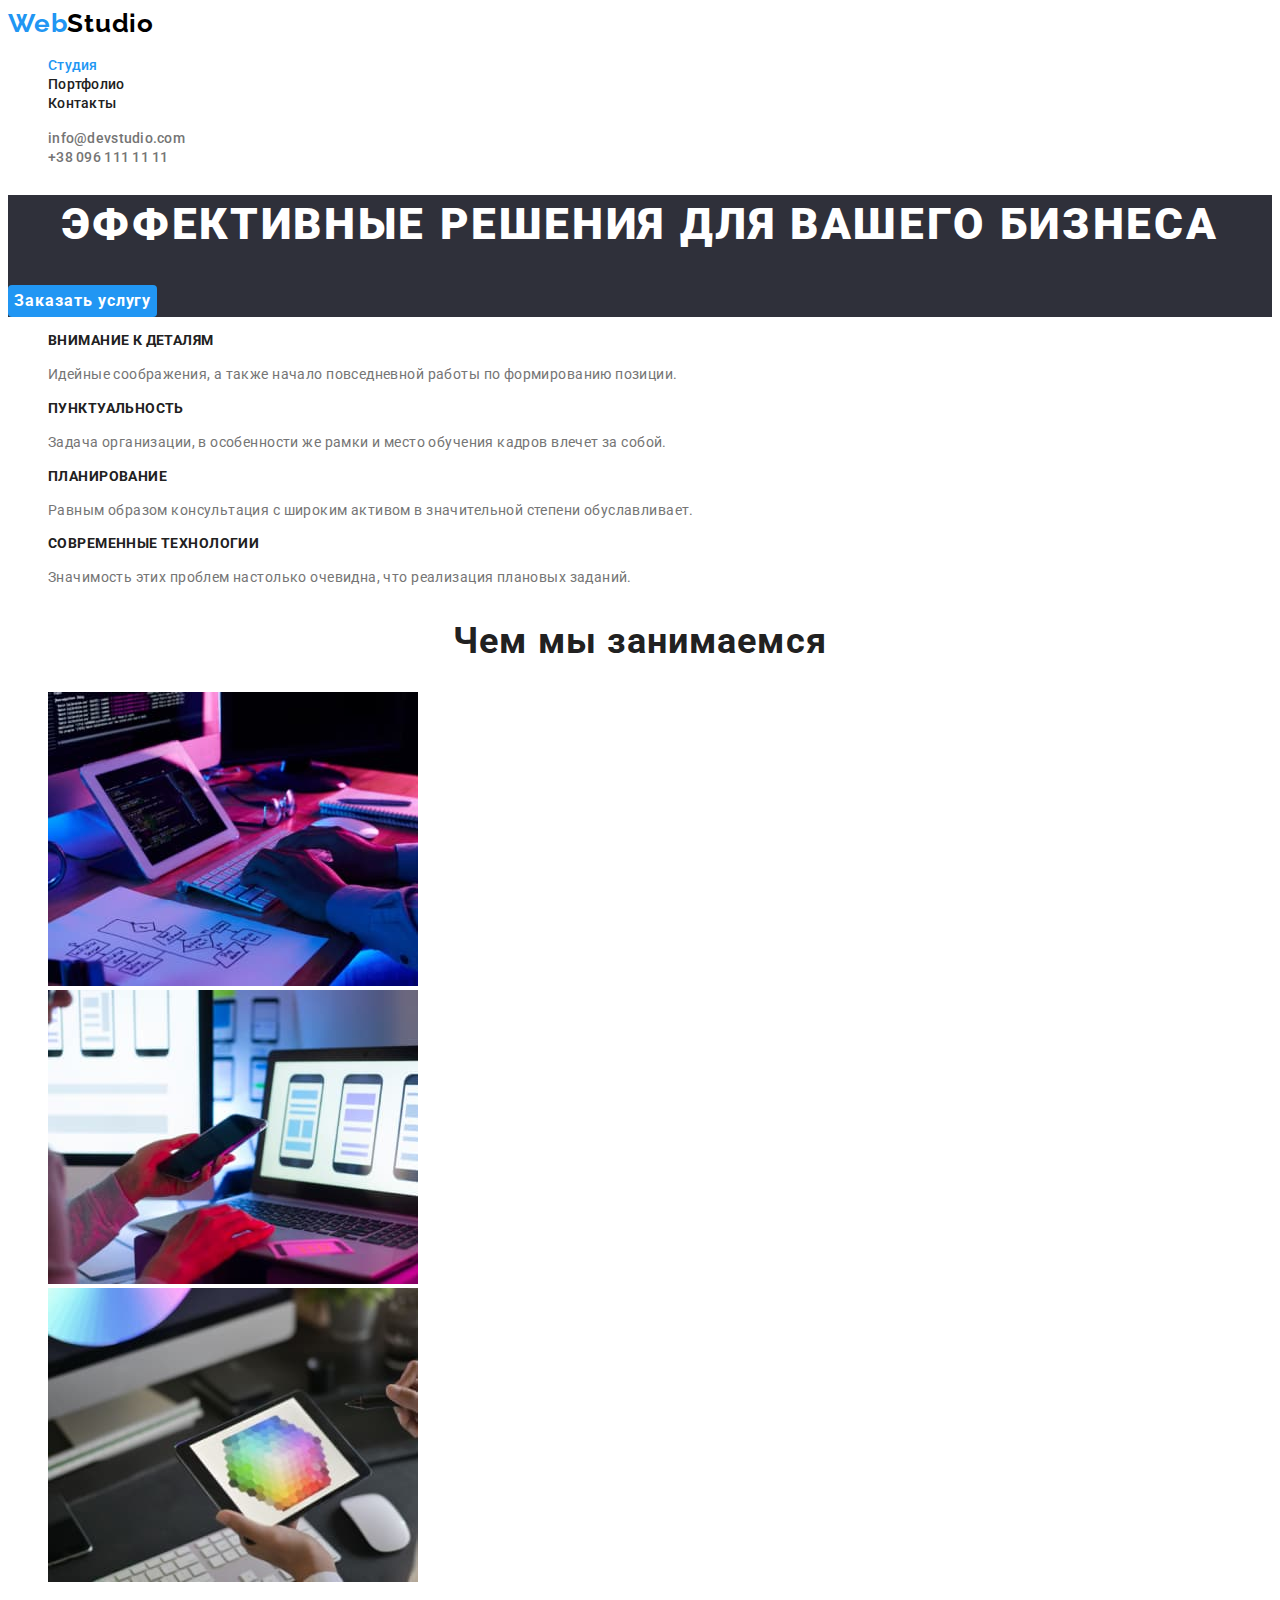
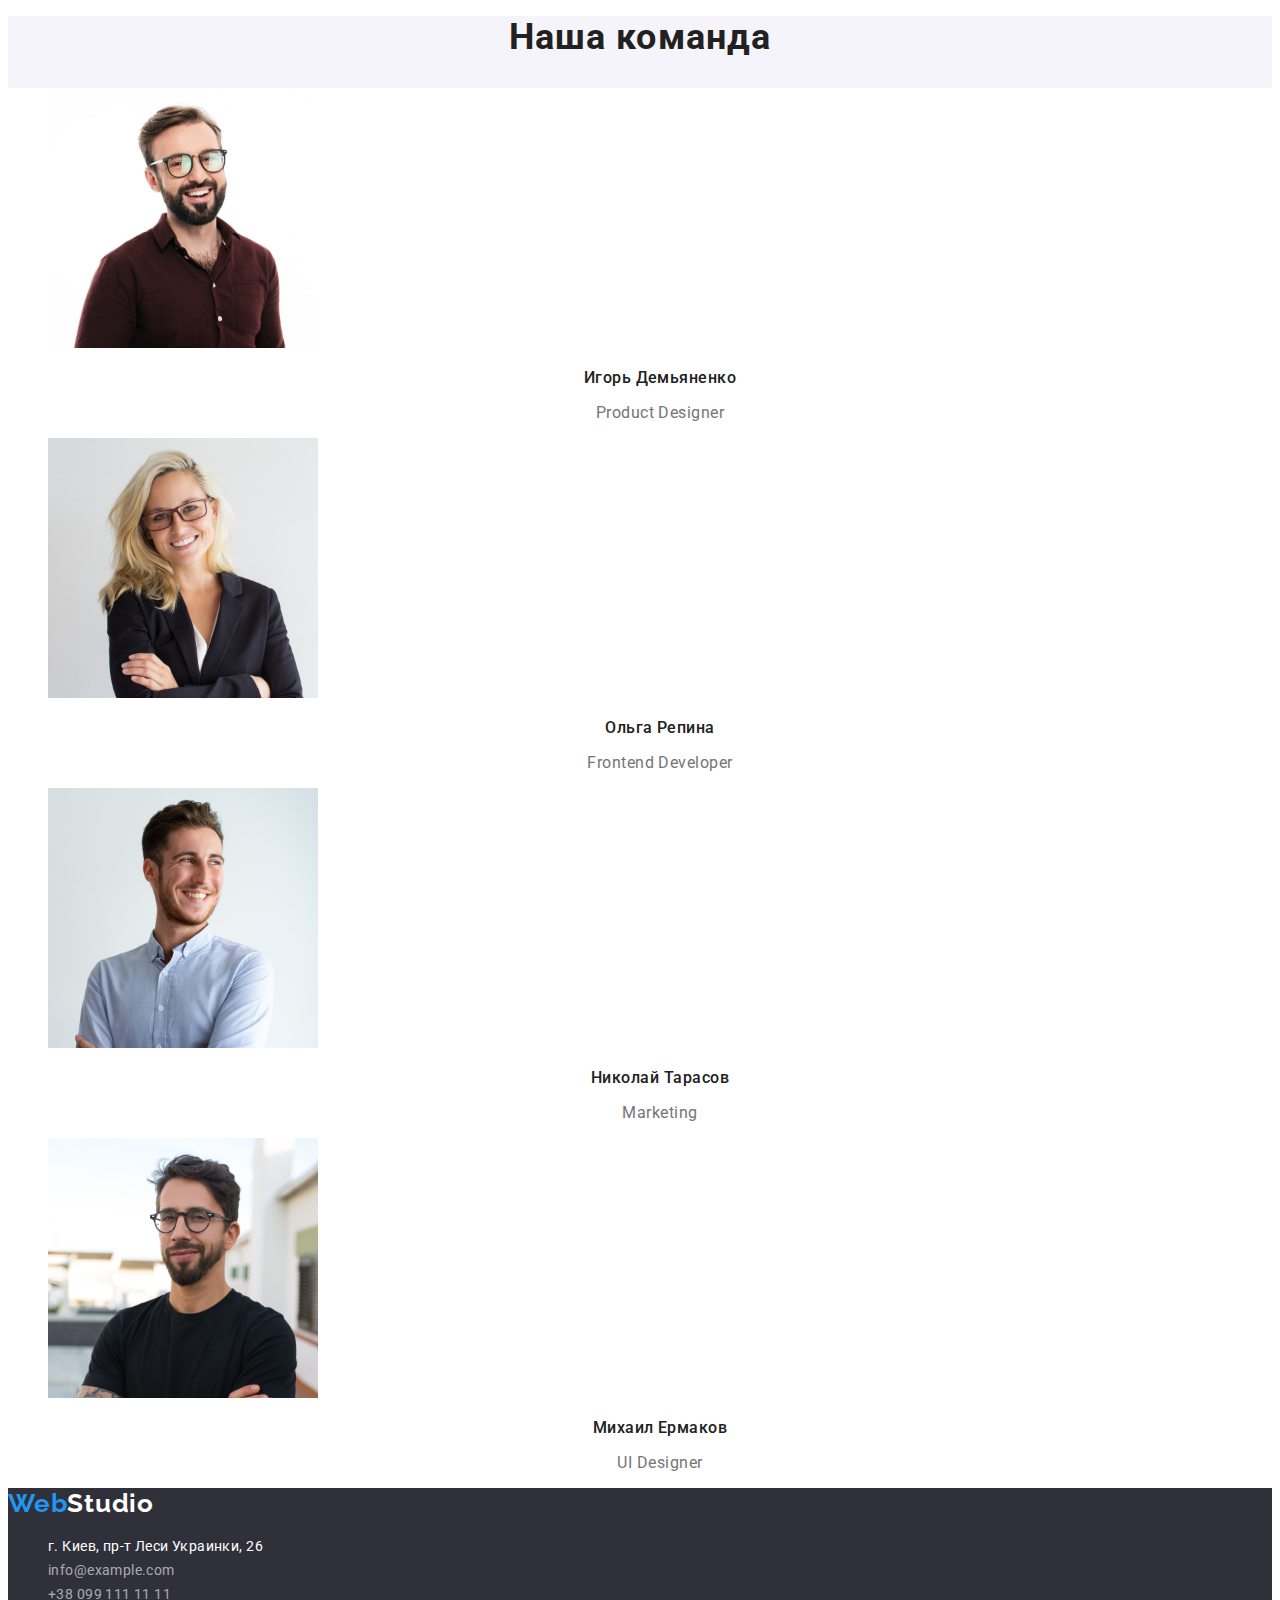
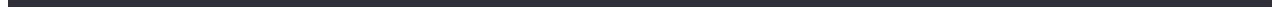
<file: index.html>
<!DOCTYPE html>
<html lang="ru">
  <head>
    <meta charset="UTF-8" />
    <meta http-equiv="X-UA-Compatible" content="IE=edge" />
    <meta name="viewport" content="width=device-width, initial-scale=1.0" />
    <title>ВебСтудия</title>
     <link rel="preconnect" href="https://fonts.googleapis.com">
<link rel="preconnect" href="https://fonts.gstatic.com" crossorigin>
<link href="https://fonts.googleapis.com/css2?family=Raleway:wght@700&family=Roboto:wght@400;500;700;900&display=swap" rel="stylesheet">
    <link rel="stylesheet" href="./css/styles.css">
  </head>
  <body>
    <header>
      <nav class="nav">
        <a href="./index.html" class="logo"><span class="logo-color">Web</span>Studio</a>
        <ul class="nav-list list">
          <li class="nav-item"><a class="nav-link current" href="./index.html">Студия</a></li>
          <li class="nav-item"><a class="nav-link" href="./portfolio.html">Портфолио</a></li>
          <li class="nav-item"><a class="nav-link" href="">Контакты</a></li>
        </ul>
      </nav>
      <ul class="contacts list">
        <li><a class="contacts-link" href="mailto:info@devstudio.com">info@devstudio.com</a></li>
        <li><a class="contacts-link" href="tel:+380961111111">+38 096 111 11 11</a></li>
      </ul>
    </header>
    <main>
      <section class="hero">
        <h1 class="hero-title">Эффективные решения для вашего бизнеса</h1>
        <button class="hero-btn" type="button">Заказать услугу</button>
      </section>
      <section class="benefits">
        <h2 class="benefits-main-title visually-hidden">Наши преимущества</h2>
        <ul class="benefits-list list">
          <li  class="benefits-item">
            <h3 class="benefits-title">Внимание к деталям</h3>
            <p class="benefits-text">Идейные соображения, а также начало повседневной работы по формированию позиции.</p>
          </li>
          <li class="benefits-item">
            <h3 class="benefits-title">Пунктуальность</h3>
            <p class="benefits-text">
              Задача организации, в особенности же рамки и место обучения кадров влечет за собой.
            </p>
          </li>
          <li class="benefits-item">
            <h3 class="benefits-title">Планирование</h3>
            <p class="benefits-text">
              Равным образом консультация с широким активом в значительной степени обуславливает.
            </p>
          </li>
          <li>
            <h3 class="benefits-title">Современные технологии</h3>
            <p class="benefits-text">Значимость этих проблем настолько очевидна, что реализация плановых заданий.</p>
          </li>
        </ul>
      </section>
      <section class="works">
        <h2 class="works-main-title">Чем мы занимаемся</h2>
        <ul class="works-list list">
          <li>
            <img src="./images/img-1.jpg" alt="верстка сайтов" width="370" />
          </li>
          <li>
            <img src="./images/img-2.jpg" alt="адаптивная верстка сайтов" width="370" />
          </li>
          <li>
            <img src="./images/img-3.jpg" alt="адаптация изображения" width="370" />
          </li>
        </ul>
      </section>
      <section class="team">
        <h2 class="team-main-title">Наша команда</h2>
        <ul class="team-list list">
          <li  class="team-item">
            <img class="team-image" src="./images/img-4.jpg" alt="Продуктовый дизайнер" width="270" />
            <h3 class="team-title">Игорь Демьяненко</h3>
            <p class="team-text">Product Designer</p>
          </li>
          <li class="team-item">
            <img class="team-image" src="./images/img-5.jpg" alt="Разработчик" width="270" />
            <h3 class="team-title">Ольга Репина</h3>
            <p class="team-text">Frontend Developer</p>
          </li>
          <li class="team-item">
            <img class="team-image" src="./images/img-6.jpg" alt="Маркетолог" width="270" />
            <h3 class="team-title">Николай Тарасов</h3>
            <p class="team-text">Marketing</p>
          </li>
          <li class="team-item">
            <img class="team-image" src="./images/img-7.jpg" alt="Дизайнер" width="270" />
            <h3 class="team-title">Михаил Ермаков</h3>
            <p class="team-text">UI Designer</p>
          </li>
        </ul>
      </section>
    </main>
    <footer class="footer">
      <a href="./index.html" class="footer-logo"><span class="logo-color">Web</span>Studio</a>
      <address class="address">
        <ul class="address-list">
          <li class="address-item">
            <a class="address-location" href="https://goo.gl/maps/3rtvKyYyHXyRLcog7" target="_blank" rel="noopener noreferrer nofollow">
              г. Киев, пр-т Леси Украинки, 26
            </a>
          </li>
          <li class="address-item">
            <a class="address-link" href="mailto:info@example.com">info@example.com</a>
          </li>
          <li class="address-item">
            <a class="address-link" href="tel:+380991111111">+38 099 111 11 11</a>
          </li>
        </ul>
      </address>
    </footer>
  </body>
</html>
</file>
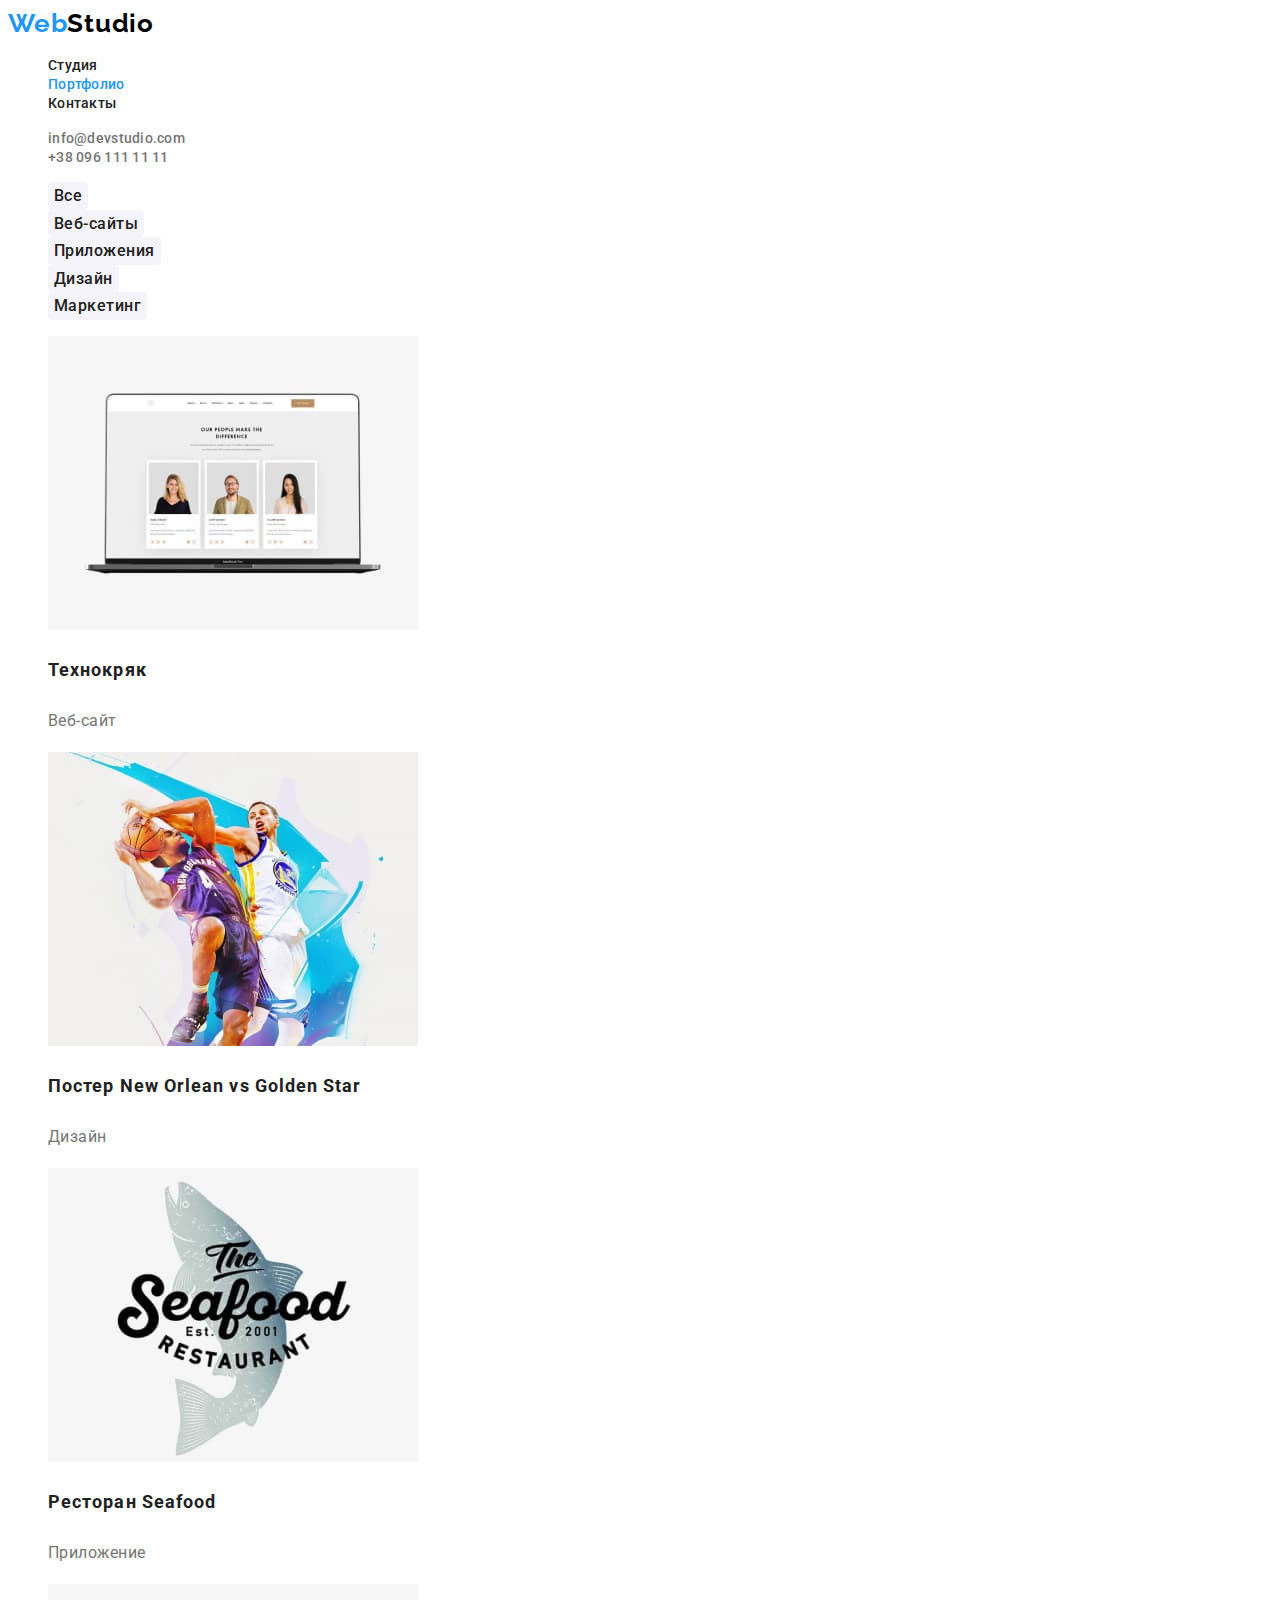
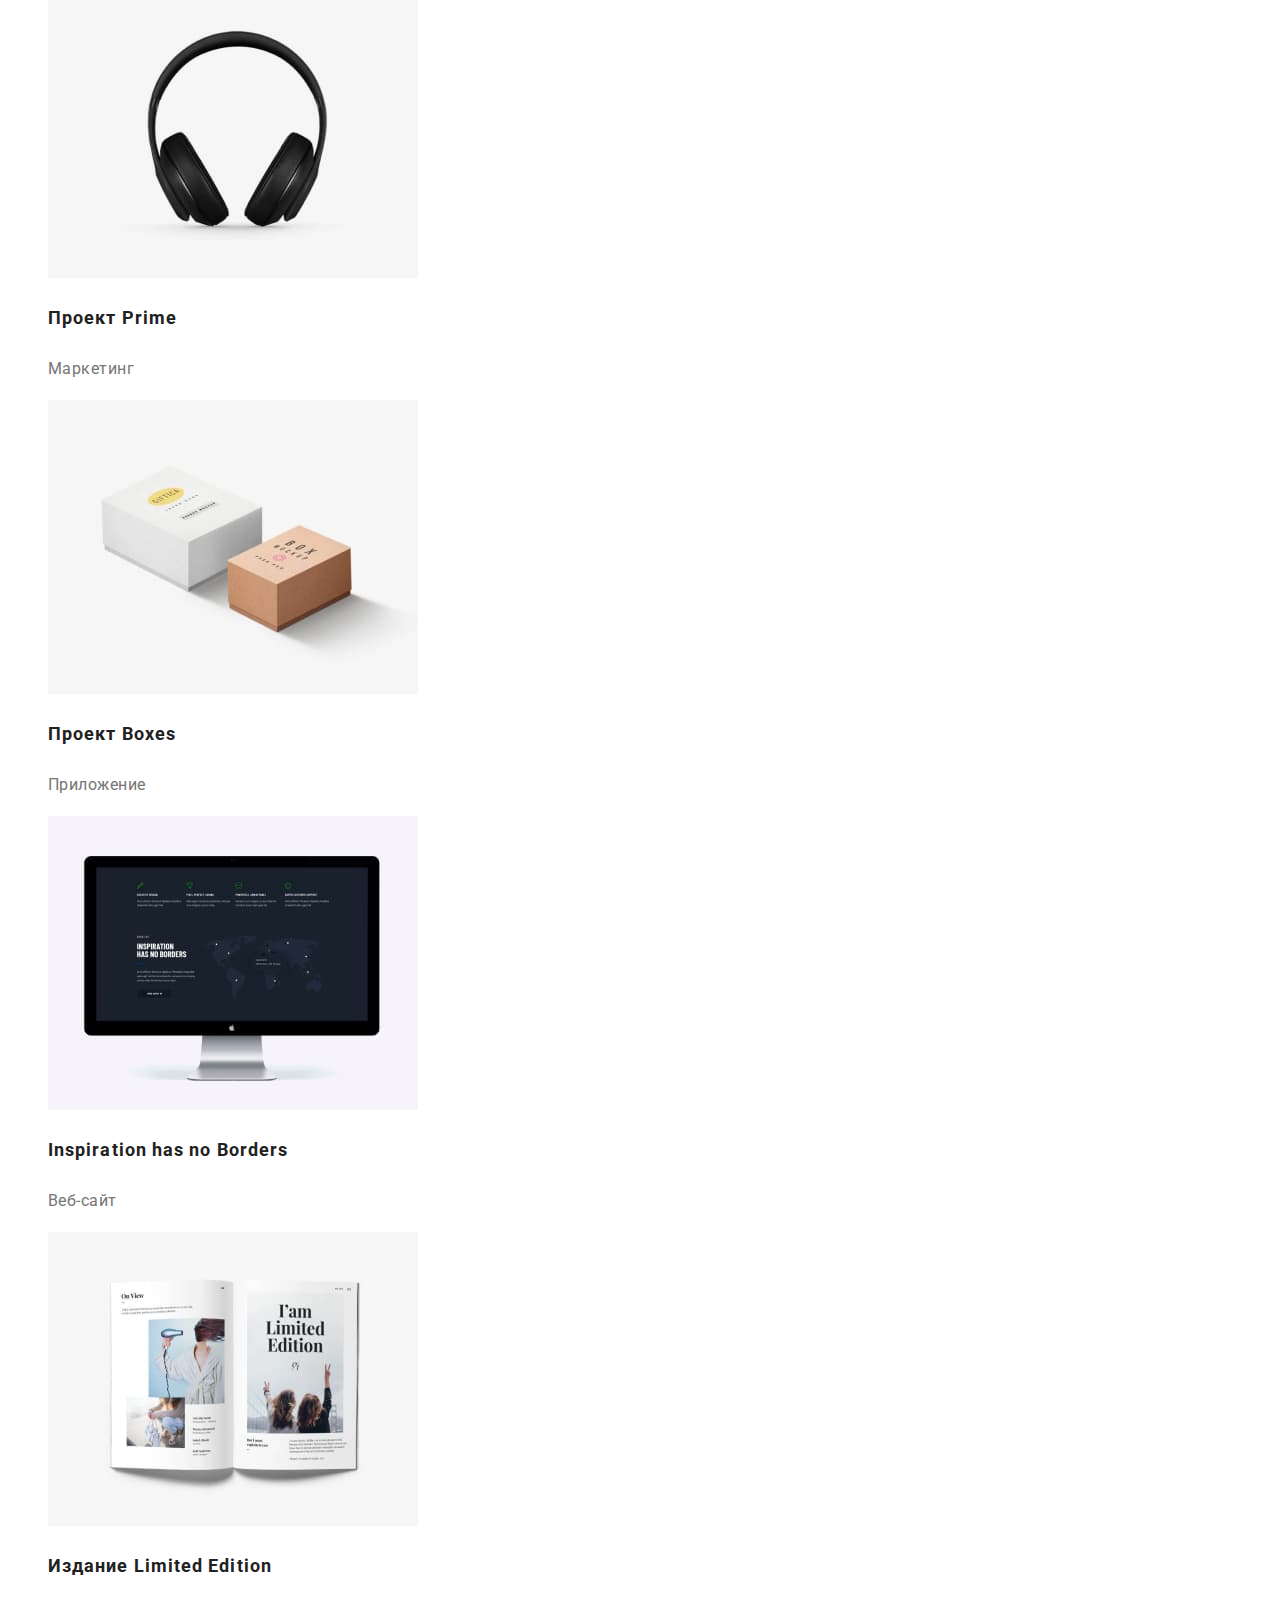
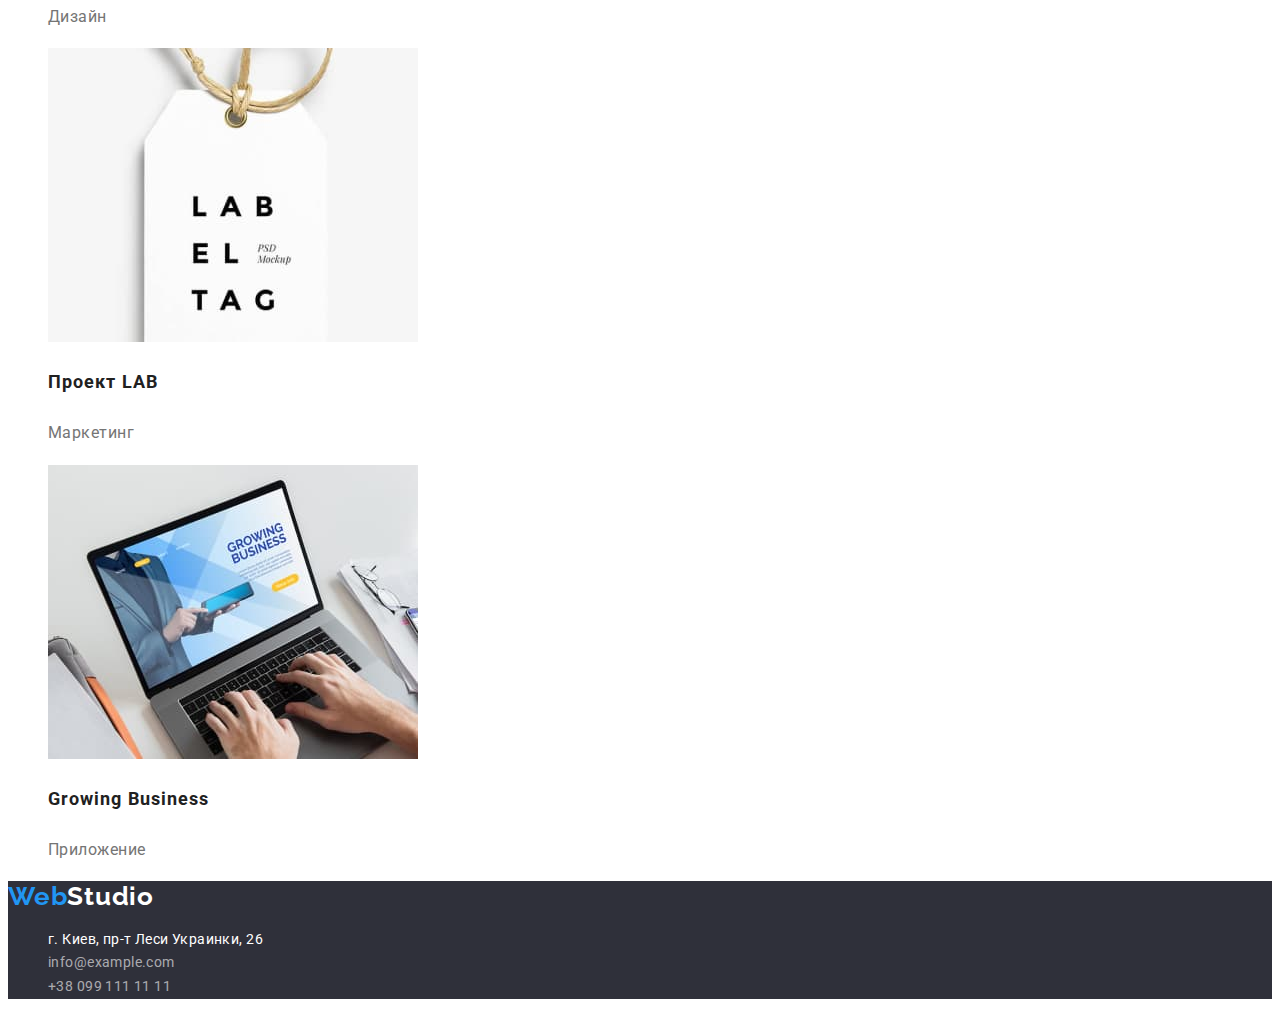
<file: portfolio.html>
<!DOCTYPE html>
<html lang="ru">
  <head>
    <meta charset="UTF-8" />
    <meta http-equiv="X-UA-Compatible" content="IE=edge" />
    <meta name="viewport" content="width=device-width, initial-scale=1.0" />
    <title>ВебСтудия</title>
    <link rel="preconnect" href="https://fonts.googleapis.com">
<link rel="preconnect" href="https://fonts.gstatic.com" crossorigin>
<link href="https://fonts.googleapis.com/css2?family=Raleway:wght@700&family=Roboto:wght@400;500;700;900&display=swap" rel="stylesheet">
    <link rel="stylesheet" href="./css/styles.css">    
  </head>
  <body>
    <header>
      <nav class="nav">
        <a href="./index.html" class="logo"><span class="logo-color">Web</span>Studio</a>
        <ul class="nav-list list">
          <li class="nav-item"><a class="nav-link" href="./index.html">Студия</a></li>
          <li class="nav-item"><a class="nav-link current" href="./portfolio.html">Портфолио</a></li>
          <li class="nav-item"><a class="nav-link" href="">Контакты</a></li>
        </ul>
      </nav>
      <ul class="contacts list">
        <li><a class="contacts-link" href="mailto:info@devstudio.com">info@devstudio.com</a></li>
        <li><a class="contacts-link" href="tel:+380961111111">+38 096 111 11 11</a></li>
      </ul>
    </header>
    <main>
      <section class="portfolio">
        <h1 class="filter-title visually-hidden">Фильтр продуктов</h1>
        <ul class="filter-list list">
          <li class="filter-item"><button class="filter-btn" type="button">Все</button></li>
          <li class="filter-item"><button class="filter-btn" type="button">Веб-сайты</button></li>
          <li class="filter-item"><button class="filter-btn" type="button">Приложения</button></li>
          <li class="filter-item"><button class="filter-btn" type="button">Дизайн</button></li>
          <li class="filter-item"><button class="filter-btn" type="button">Маркетинг</button></li>
        </ul>

        <h2 class="portfolio-main-title visually-hidden">Портфолио работ</h2>
        <ul class="portfolio-list list">
          <li class="portfolio-item">
            <img src="./images/img-pf-1.jpg" alt="Технокряк" width="370"/>
            <h3 class="portfolio-title">Технокряк</h3>
            <p class="portfolio-text">Веб-сайт</p>
          </li>
          <li class="portfolio-item">
            <img src="./images/img-pf-2.jpg" alt="Постер New Orlean vs Golden Star" width="370"/>
            <h3 class="portfolio-title">Постер New Orlean vs Golden Star</h3>
            <p class="portfolio-text">Дизайн</p>
          </li>
          <li class="portfolio-item">
            <img src="./images/img-pf-3.jpg" alt="Ресторан Seafood" width="370"/>
            <h3 class="portfolio-title">Ресторан Seafood</h3>
            <p class="portfolio-text">Приложение</p>
          </li>
          <li class="portfolio-item">
            <img src="./images/img-pf-4.jpg" alt="Проект Prime" width="370"/>
            <h3 class="portfolio-title">Проект Prime</h3>
            <p class="portfolio-text">Маркетинг</p>
          </li>
          <li class="portfolio-item">
            <img src="./images/img-pf-5.jpg" alt="Проект Boxes" width="370"/>
            <h3 class="portfolio-title">Проект Boxes</h3>
            <p class="portfolio-text">Приложение</p>
          </li>
          <li class="portfolio-item">
            <img src="./images/img-pf-6.jpg" alt="Inspiration has no Borders" width="370"/>
            <h3 class="portfolio-title">Inspiration has no Borders</h3>
            <p class="portfolio-text">Веб-сайт</p>
          </li>
          <li class="portfolio-item">
            <img src="./images/img-pf-7.jpg" alt="Издание Limited Edition" width="370"/>
            <h3 class="portfolio-title">Издание Limited Edition</h3>
            <p class="portfolio-text">Дизайн</p>
          </li>
          <li class="portfolio-item">
            <img src="./images/img-pf-8.jpg" alt="Проект LAB" width="370"/>
            <h3 class="portfolio-title">Проект LAB</h3>
            <p class="portfolio-text">Маркетинг</p>
          </li>
          <li class="portfolio-item">
            <img src="./images/img-pf-9.jpg" alt="Growing Business" width="370"/>
            <h3 class="portfolio-title">Growing Business</h3>
            <p class="portfolio-text">Приложение</p>
          </li>
        </ul>
      </section>
    </main>
    <footer class="footer">
      <a href="./index.html" class="footer-logo"><span class="logo-color">Web</span>Studio</a>
      <address class="address">
        <ul class="address-list">
          <li class="address-item">
            <a class="address-location" href="https://goo.gl/maps/3rtvKyYyHXyRLcog7" target="_blank" rel="noopener noreferrer nofollow">
              г. Киев, пр-т Леси Украинки, 26
            </a>
          </li>
          <li class="address-item">
            <a class="address-link" href="mailto:info@example.com">info@example.com</a>
          </li>
          <li class="address-item">
            <a class="address-link" href="tel:+380991111111">+38 099 111 11 11</a>
          </li>
        </ul>
      </address>
    </footer>
  </body>
</html>
</file>
<file: css/styles.css>
:root {
  --main-text-color: #757575;
  --second-text-color: #212121;
  --third-text-color: #ffffff;

  --main-accent-color: #2196f3;
  --secondary-accent-color: #188ce8;

  --logo-color: #000000;
  --footer-logo-color: #ffffff;
  --secondary-logo-color: #2196f3;

  --first-bgc-color: #ffffff;
  --second-bgc-color: #2f303a;
  --third-bgc-color: #f5f4fa;

  --btn-bgc-color: #2196f3;
  --btn-text-color: #ffffff;
  --second-btn-bgc-color: #f5f4fa;

  --adrress-link-color: rgba(255, 255, 255, 0.6);
}

body {
  font-family: 'Roboto', sans-serif;
  color: var(--main-text-color);
  background-color: var(--first-bgc-color);
}

/*--------------------LOGO -------------------*/

.logo {
  font-family: 'Raleway', sans-serif;
  font-weight: 700;
  font-size: 26px;
  line-height: 1.19;
  letter-spacing: 0.03em;
  color: var(--logo-color);
  text-decoration: none;
}

.logo-color {
  color: var(--secondary-logo-color);
}

/*------------- HEADER: NAVIGATION, CONTACTS -----------------*/

.nav-link,
.contacts-link {
  font-weight: 500;
  font-size: 14px;
  line-height: 1.14;
  letter-spacing: 0.02em;
  color: var(--second-text-color);
  text-decoration: none;
}

.list {
  list-style: none;
}

.nav-link.current {
  color: var(--main-accent-color);
}

.contacts-link {
  color: var(--main-text-color);
}

.contacts-link:hover,
.contacts-link:focus {
  color: var(--main-accent-color);
}

/* -------------MAIN: HERO ----------------------*/

.hero {
  background-color: var(--second-bgc-color);
}

.hero-title {
  font-weight: 900;
  font-size: 44px;
  line-height: 1.36;
  text-align: center;
  letter-spacing: 0.06em;
  text-transform: uppercase;
  color: var(--third-text-color);
}

.hero-btn {
  font-family: inherit;
  font-weight: 700;
  font-size: 16px;
  line-height: 1.88;
  display: flex;
  align-items: center;
  text-align: center;
  letter-spacing: 0.06em;
  color: var(--btn-text-color);
  background-color: var(--btn-bgc-color);
  border: none;
  border-radius: 4px;
  cursor: pointer;
}

.hero-btn:hover,
.hero-btn:focus {
  background-color: var(--secondary-accent-color);
}

/*-------------- MAIN: BENEFITS ---------------------*/
.visually-hidden {
  position: absolute;
  white-space: nowrap;
  width: 1px;
  height: 1px;
  overflow: hidden;
  border: 0;
  padding: 0;
  clip: rect(0 0 0 0);
  clip-path: inset(50%);
  margin: -1px;
}

.benefits-title {
  font-weight: 700;
  font-size: 14px;
  line-height: 1.14;
  letter-spacing: 0.03em;
  text-transform: uppercase;
  color: var(--second-text-color);
}

.benefits-text {
  font-size: 14px;
  line-height: 1.71;
  letter-spacing: 0.03em;
  color: var(--main-text-color);
}

/*--------------MAIN: WORKS-------------------*/
.works-main-title {
  font-weight: 700;
  font-size: 36px;
  line-height: 1.17;
  text-align: center;
  letter-spacing: 0.03em;
  color: var(--second-text-color);
}

/*------------------MAIN: TEAM------------------------*/
.team {
  background-color: var(--third-bgc-color);
}

.team-main-title {
  font-weight: 700;
  font-size: 36px;
  line-height: 1.17;
  text-align: center;
  letter-spacing: 0.03em;
  color: var(--second-text-color);
}

.team-list {
  background-color: var(--first-bgc-color);
}

.team-title,
.team-text {
  font-weight: 500;
  font-size: 16px;
  line-height: 1.19;
  text-align: center;
  letter-spacing: 0.03em;
  color: var(--second-text-color);
}

.team-text {
  font-weight: 400;
  color: var(--main-text-color);
}

/*-----------------FOOTER-----------------*/

.footer {
  background-color: var(--second-bgc-color);
}

.footer-logo {
  font-family: 'Raleway';
  font-weight: 700;
  font-size: 26px;
  line-height: 1.19;
  letter-spacing: 0.03em;
  color: var(--footer-logo-color);
  text-decoration: none;
}

.address-list {
  list-style: none;
}

.address-location,
.address-link {
  font-style: normal;
  font-size: 14px;
  line-height: 1.71;
  letter-spacing: 0.03em;
  text-decoration: none;
  color: var(--third-text-color);
}

.address-link {
  color: var(--adrress-link-color);
}

.address-link:hover,
.address-link:focus {
  color: var(--main-accent-color);
}

/*--------------PORTFOLIO: FILTER---------*/

.filter-btn {
  font-family: inherit;
  font-weight: 500;
  font-size: 16px;
  line-height: 1.6;
  text-align: center;
  letter-spacing: 0.03em;
  color: var(--second-text-color);
  background-color: var(--second-btn-bgc-color);
  border: none;
  border-radius: 4px;
  cursor: pointer;
}

.filter-btn:hover,
.filter-btn:focus {
  color: var(--btn-text-color);
  background-color: var(--main-accent-color);
}

/*------------------PORTFOLIO----------------*/

.portfolio-title {
  font-weight: 700;
  font-size: 18px;
  line-height: 2;
  letter-spacing: 0.06em;
  color: var(--second-text-color);
}

.portfolio-text {
  font-size: 16px;
  line-height: 1.88;
  letter-spacing: 0.03em;
}
</file>
